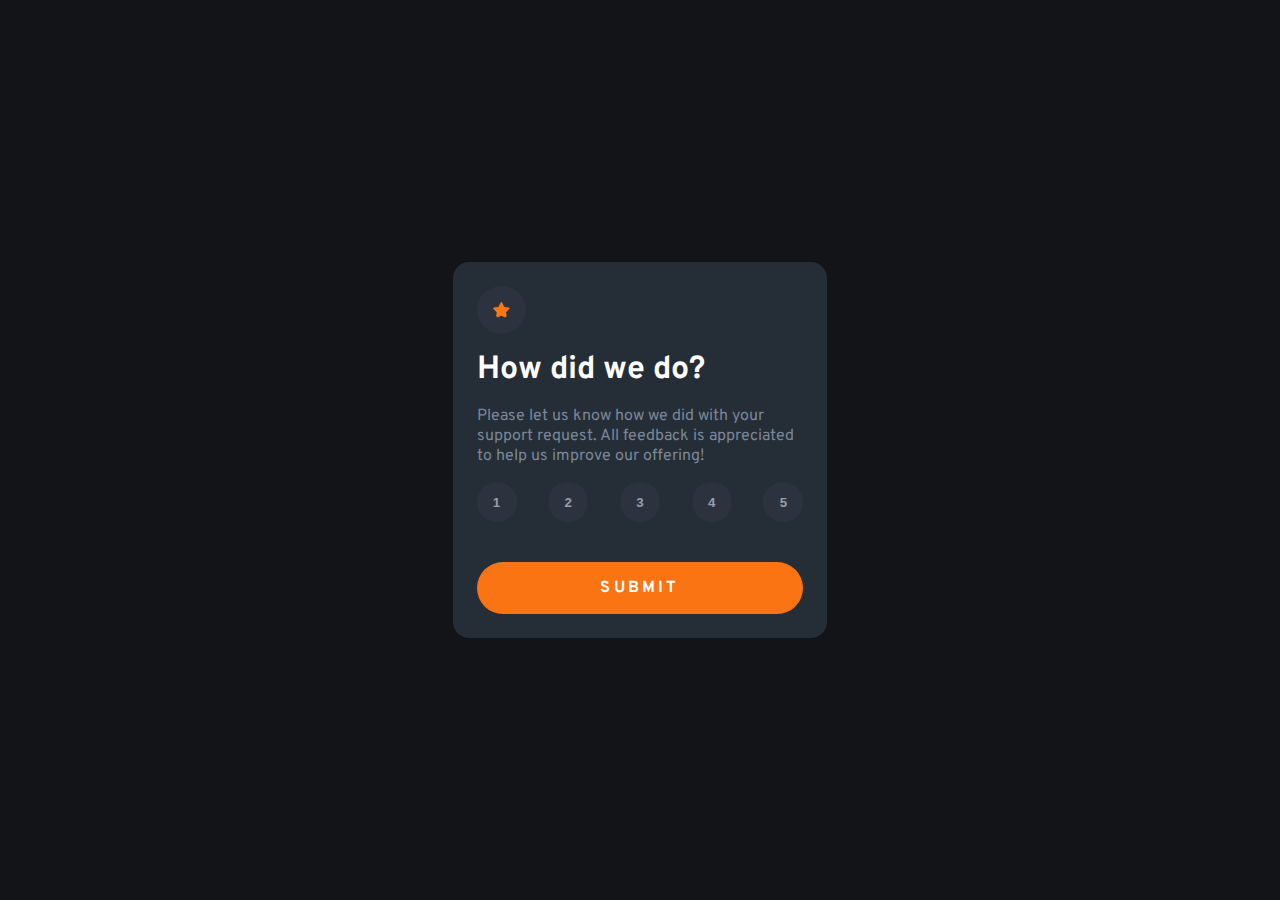
<file: index.html>
<!DOCTYPE html>
<html lang="en">
<head>
    <meta charset="UTF-8">
    <meta http-equiv="X-UA-Compatible" content="IE=edge">
    <meta name="viewport" content="width=device-width, initial-scale=1.0">
    <title>Interactive Rating Component</title>

    <!-- Estilos -->
    <link rel="stylesheet" href="css/index.css">

    <!-- Favicon -->
    <link rel="shortcut icon" href="assets/favicon-32x32.png" type="image/x-icon">

    <!-- Overpass -->
    <link rel="preconnect" href="https://fonts.googleapis.com">
    <link rel="preconnect" href="https://fonts.gstatic.com" crossorigin>
    <link href="https://fonts.googleapis.com/css2?family=Overpass:wght@400;700&display=swap" rel="stylesheet"> 
</head>
<body>

    <main class="main">
        <img class="icon" src="assets/icon-star.svg" alt="icon star">
        <h1>How did we do?</h1>
        <p>Please let us know how we did with your support request. All feedback is appreciated to help us improve our offering!</p>
        <div class="main-buttons">
            <ul>
                <li>
                    <input class="input" type="submit" value="1">
                </li>
                <li>
                    <input class="input" type="submit" value="2">
                </li>
                <li>
                    <input class="input" type="submit" value="3">
                </li>
                <li>
                    <input class="input" type="submit" value="4">
                </li>
                <li>
                    <input class="input" type="submit" value="5">
                </li>
            </ul>
            <a href="page-2.html" class="button" id="botao">Submit</a>
        </div>
    </main>
</body>
</html>
</file>
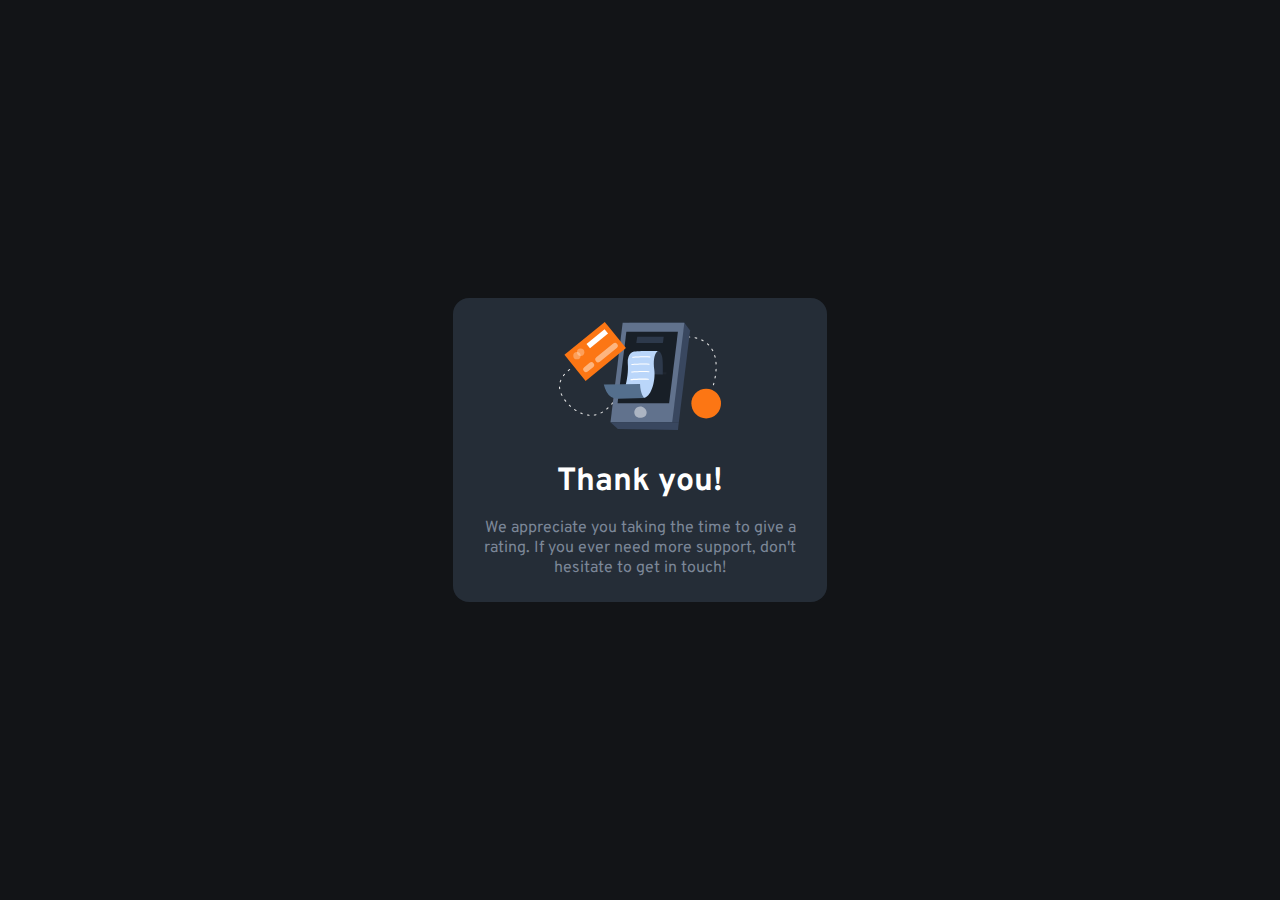
<file: page-2.html>
<!DOCTYPE html>
<html lang="en">
<head>
    <meta charset="UTF-8">
    <meta http-equiv="X-UA-Compatible" content="IE=edge">
    <meta name="viewport" content="width=device-width, initial-scale=1.0">
    <title>Interactive Rating Component</title>

    <!-- Estilos -->
    <link rel="stylesheet" href="css/index.css">

    <!-- Favicon -->
    <link rel="shortcut icon" href="assets/favicon-32x32.png" type="image/x-icon">

    <!-- Overpass -->
    <link rel="preconnect" href="https://fonts.googleapis.com">
    <link rel="preconnect" href="https://fonts.gstatic.com" crossorigin>
    <link href="https://fonts.googleapis.com/css2?family=Overpass:wght@400;700&display=swap" rel="stylesheet">
</head>
<body>

    <main class="main">
        <div class="main-b">
            <img src="assets/illustration-thank-you.svg" alt="thank you">
            <p id="saida"></p>
            <h1>Thank you!</h1>
            <p>We appreciate you taking the time to give a rating. If you ever need more support, don't hesitate to get in touch!</p>
        </div>
    </main>
</body>
</html>
</file>
<file: css/index.css>
* {
  margin: 0;
  padding: 0;
  box-sizing: border-box;
  list-style: none;
}

body {
  background-color: hsl(216deg, 12%, 8%);
  display: flex;
  justify-content: center;
  align-items: center;
  height: 100vh;
  font-family: "Overpass", sans-serif;
}

.main {
  display: flex;
  flex-direction: column;
  gap: 1rem;
  justify-content: center;
  align-items: start;
  width: 23.43rem;
  background-color: hsl(213deg, 19%, 18%);
  padding: 1.5rem;
  border-radius: 1rem;
}
@media (max-width: 450px) {
  .main {
    width: 100%;
    border-radius: 0;
  }
}
.main-b {
  font-family: "Overpass", sans-serif;
  display: flex;
  flex-direction: column;
  gap: 1rem;
  justify-content: center;
  align-items: center;
}
.main-b p {
  text-align: center;
}
.main .icon {
  background-color: HSL(220, 16%, 21%);
  padding: 1rem;
  border-radius: 50%;
}
.main h1 {
  color: #fff;
}
.main p {
  color: hsl(216deg, 12%, 54%);
}
.main-buttons {
  display: flex;
  flex-direction: column;
  width: 100%;
  gap: 1.5rem;
}
.main-buttons ul {
  display: flex;
  justify-content: space-between;
  align-items: center;
}
.main-buttons ul .input {
  width: 2.5rem;
  height: 2.5rem;
  border-radius: 50%;
  border: none;
  background-color: HSL(220, 16%, 21%);
  font-weight: 700;
  color: hsl(217deg, 12%, 63%);
  cursor: pointer;
}
.main-buttons ul .input:hover {
  background-color: hsl(25deg, 97%, 53%);
  color: #fff;
}
.main .button {
  display: flex;
  justify-content: center;
  align-items: center;
  padding: 1rem;
  border-radius: 2rem;
  border: none;
  text-transform: uppercase;
  letter-spacing: 0.2rem;
  font-weight: 700;
  background-color: hsl(25deg, 97%, 53%);
  color: #fff;
  cursor: pointer;
  text-decoration: none;
  margin-top: 1rem;
}
.main .button:hover {
  opacity: 0.85;
}

/*# sourceMappingURL=index.css.map */
</file>
